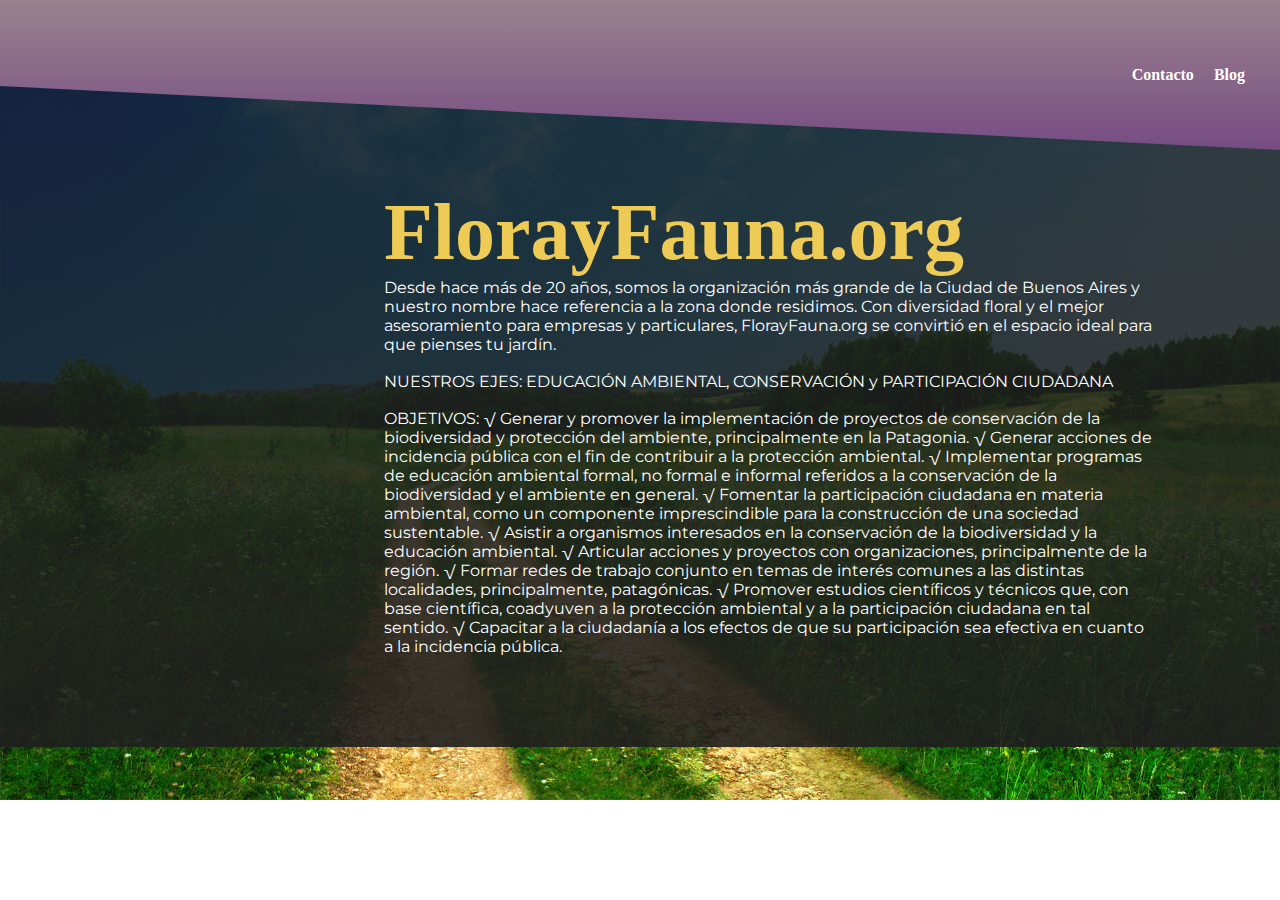
<file: index.html>
<!DOCTYPE html>
<html lang="en">
<head>
    <meta charset="UTF-8">
    <meta http-equiv="X-UA-Compatible" content="IE=edge">
    <meta name="viewport" content="width=device-width, initial-scale=1.0">
    <title>FlorayFauna.org</title>
    <link rel="stylesheet" href="https://fonts.googleapis.com/css2?family=Montserrat:wght@100&display=swap">
    <link rel="stylesheet" href="style.css">
    <style type="text/css"></style>
</head>
<body class="fondo">

    <header class="header">
        <nav class="nav">
            <div class="logo"></a></div>
                 <ul class="menu">
                    <li><a href="contacto.html">Contacto</a></li>
                    <li><a href="galeria.html">Blog</a></li>
                 </ul>
            </nav>
        </nav>
    </header>
    

    <main class="principal">
        <div class="info-content" data-aos="fade-up" data-aos-duration="2000">
          <h1>FlorayFauna.org</h1>
          <p>Desde hace más de 20 años, somos la organización más grande de la Ciudad de Buenos Aires y nuestro nombre hace referencia a la zona donde residimos. Con diversidad floral y el mejor asesoramiento para empresas y particulares, FlorayFauna.org se convirtió en el espacio ideal para que pienses tu jardín.</p>      
          <br>
          <p>NUESTROS EJES: EDUCACIÓN AMBIENTAL, CONSERVACIÓN y PARTICIPACIÓN CIUDADANA</p>
          <br>
          <p>OBJETIVOS:
            √  Generar y promover la implementación de proyectos de conservación de la biodiversidad y protección del ambiente, principalmente en la Patagonia.
            
            √  Generar acciones de incidencia pública con el fin de contribuir a la protección ambiental.
            
            √  Implementar programas de educación ambiental formal, no formal e informal referidos a la conservación de la biodiversidad y el ambiente en general.
            
            √  Fomentar la participación ciudadana en materia ambiental, como un componente imprescindible para la construcción de una sociedad sustentable.
            
            √ Asistir a organismos interesados en la conservación de la biodiversidad y la educación ambiental.
            
            √ Articular acciones y proyectos con organizaciones, principalmente de la región.
            
            √ Formar redes de trabajo conjunto en temas de interés comunes a las distintas localidades, principalmente, patagónicas.
            
            √ Promover estudios científicos y técnicos que, con base científica, coadyuven a la protección ambiental y a la participación ciudadana en tal sentido.
            
            √  Capacitar a la ciudadanía a los efectos de que su participación sea efectiva en cuanto a la incidencia pública.</p>
        </div>
      </main>  

      
    

 <script src="https://code.jquery.com/jquery-3.6.0.min.js"></script>
 <script src="menu.js"></script>




</body>
</html>
</file>
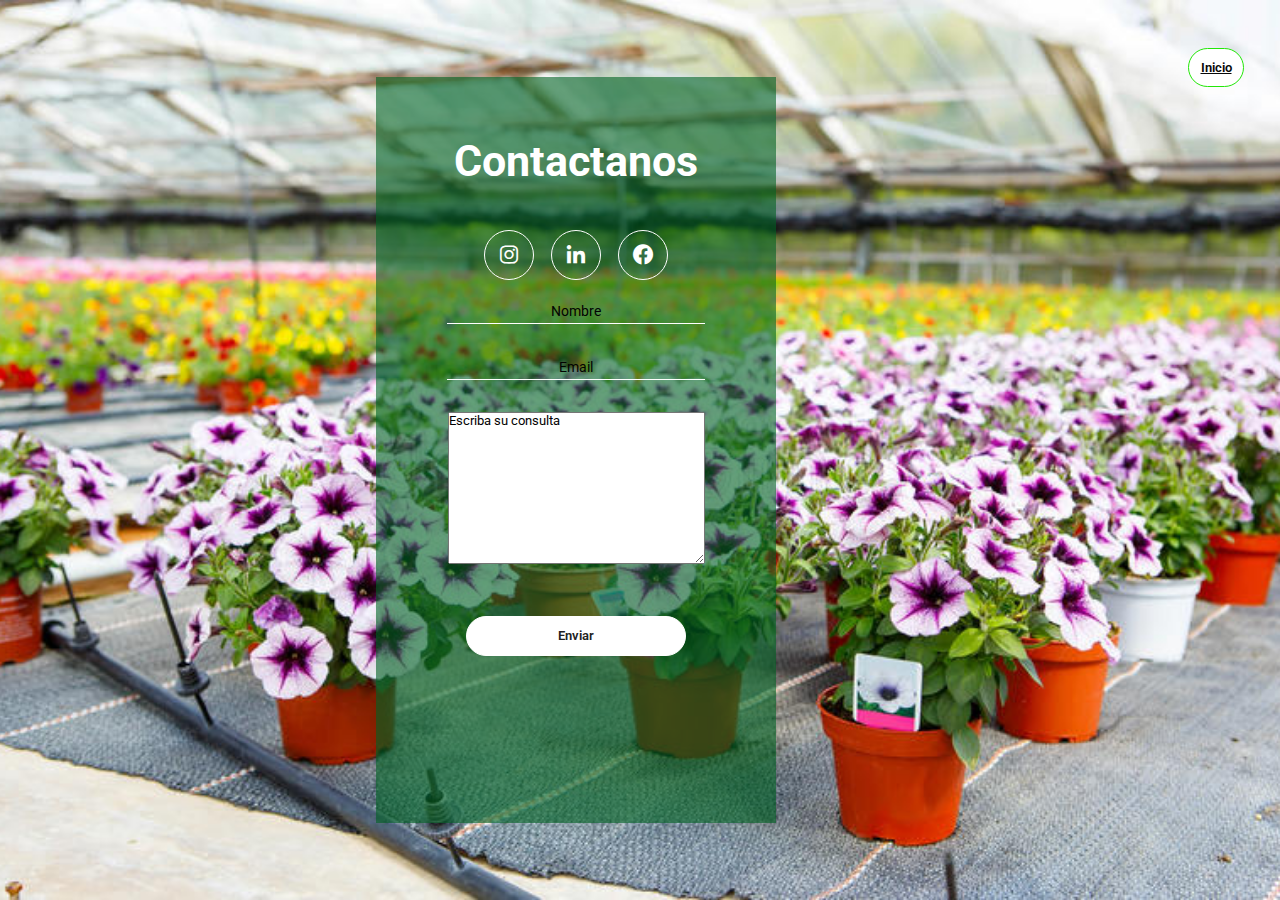
<file: contacto.html>
<!DOCTYPE html>
<html lang="en">
<head>
    <meta charset="UTF-8">
    <meta http-equiv="X-UA-Compatible" content="IE=edge">
    <meta name="viewport" content="width=device-width, initial-scale=1.0">
    <link rel="preconnect" href="https://fonts.googleapis.com">
    <link rel="preconnect" href="https://fonts.gstatic.com" crossorigin>
    <link href="https://fonts.googleapis.com/css2?family=Roboto:wght@400;700&display=swap" rel="stylesheet">
    <link href='https://unpkg.com/boxicons@2.1.1/css/boxicons.min.css' rel='stylesheet'>
    <link rel="stylesheet" href="contacto.css">
    <link rel="stylesheet" href="contacto.js">
    <title>Formulario</title>
</head>
<body>
    
    <div class="container-form sign-up">
        <form class="formulario" id="form">
            <h2 class="contact">Contactanos</h2>
            <div class="iconos">
                <div class="border-icon">
                    <i class='bx bxl-instagram'></a></i>
                </div>
                <div class="border-icon">
                    <i class='bx bxl-linkedin' ></i>
                </div>
                <div class="border-icon">
                    <i class='bx bxl-facebook-circle' ></i>
                </div>
            </div>
            <br>
            <input type="text" id="nombre" placeholder="Nombre">
            <input type="email" id="email" placeholder="Email">
            <textarea name="text" id="comentario" cols="30" rows="10" placeholder="Escriba su consulta"></textarea>
            <input type="submit" value="Enviar">  
            <p class="warnings" id="warnings"></p>
            <p class="warnings2" id="warnings2"></p>
        </form>
    </div>    
    <a class="volver" href="index.html">Inicio</a>
    <script src="contacto.js"></script>
</body>
</html>
</file>
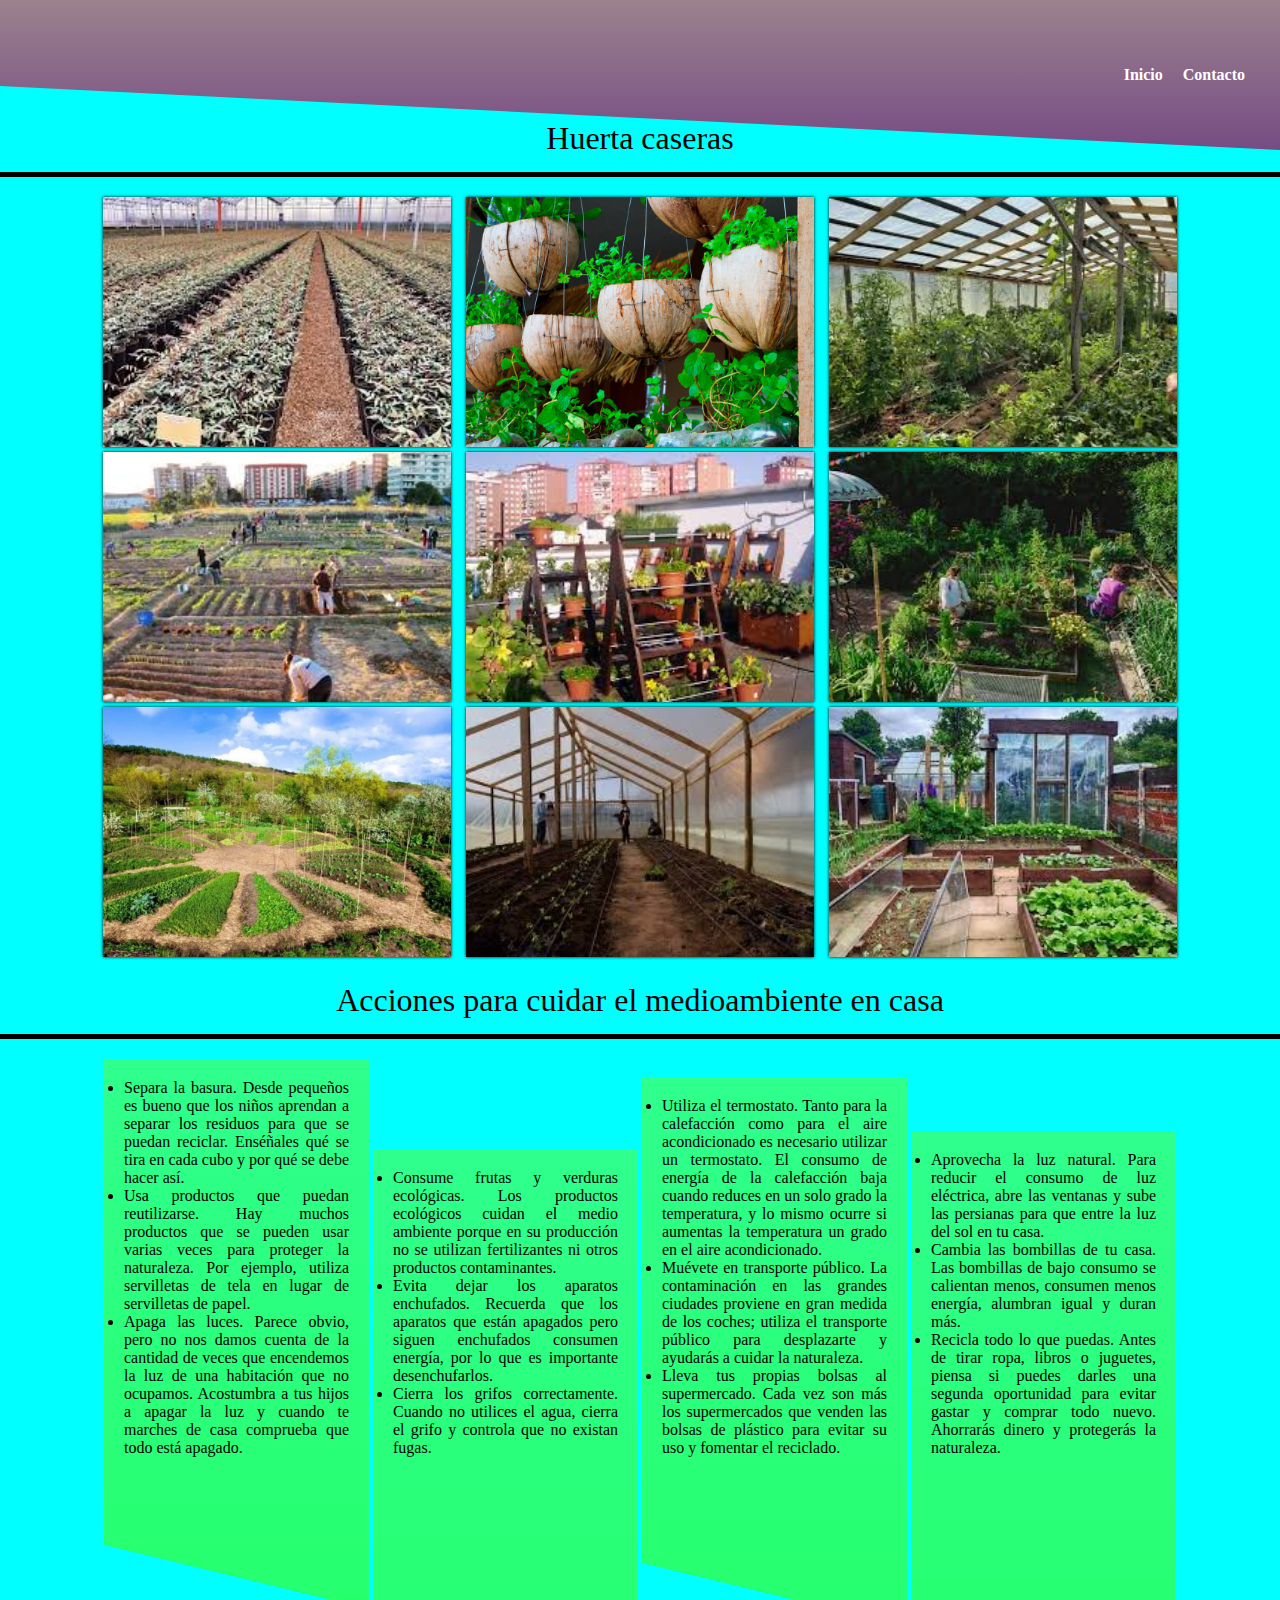
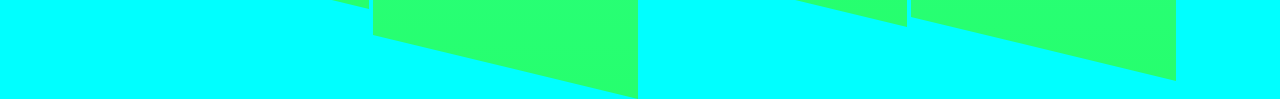
<file: galeria.html>
<!DOCTYPE html>
<html lang="en">
<head>
    <meta charset="UTF-8">
    <meta http-equiv="X-UA-Compatible" content="IE=edge">
    <meta name="viewport" content="width=device-width, initial-scale=1.0">
    <title>Galeria</title>
    <link rel="stylesheet" href="style.css">
    <style type="text/css"></style>
</head>
<body class="galeriafondo">
    
    <header class="header">
        <nav class="nav">
            <div class="logo"></div>
                 <ul class="menu">
                    <li><a href="index.html">Inicio</a></li>
                    <li><a href="contacto.html">Contacto</a></li>
                 </ul>
            </nav>
        </nav>
    </header>
 <div class="scrol"></div>

     
    <div class="galeria">
        <h1>Huerta caseras</h1>
        <div class="linea"></div>
        <div class="foto">
            <div class="imagen2">
                 <img class="imagen3" src="Image/Galeria/1.jpg" alt="boris">
             </div>
             <div class="imagen2">
                <img class="imagen3" src="Image/Galeria/2.jpg" alt="boris">
             </div>
             <div class="imagen2">
                 <img class="imagen3" src="Image/Galeria/3.jpg" alt="boris">
             </div>
             <div class="imagen2">
                <img class="imagen3" src="Image/Galeria/4.jpg" alt="boris">
             </div>
             <div class="imagen2">
                <img class="imagen3" src="Image/Galeria/5.jpg" alt="boris">
             </div>
             <div class="imagen2">
                <img class="imagen3" src="Image/Galeria/6.jpg" alt="boris">
             </div>
             <div class="imagen2">
                <img class="imagen3" src="Image/Galeria/7.jpg" alt="boris">
             </div>
             <div class="imagen2">
                <img class="imagen3" src="Image/Galeria/8.jpg" alt="boris">
             </div>
             <div class="imagen2">
                <img class="imagen3" src="Image/Galeria/9.jpg" alt="boris">
             </div>
        </div>

        <div class="consejos"> 
            <h1 class="titulo2">Acciones para cuidar el medioambiente en casa</h1>
            <div class="linea"></div>
            <div class="col">
                <ul class="parrafo2">
                     <li>Separa la basura. Desde pequeños es bueno que los niños aprendan a separar los residuos para que se puedan reciclar. Enséñales qué se tira en cada cubo y por qué se debe hacer así.</li>
                     <li>Usa productos que puedan reutilizarse. Hay muchos productos que se pueden usar varias veces para proteger la naturaleza. Por ejemplo, utiliza servilletas de tela en lugar de servilletas de papel.</li>
                     <li>Apaga las luces. Parece obvio, pero no nos damos cuenta de la cantidad de veces que encendemos la luz de una habitación que no ocupamos. Acostumbra a tus hijos a apagar la luz y cuando te marches de casa comprueba que todo está apagado.</li>
                   
                </ul>
         </div>
            <div class="col">
                <ul class="parrafo2">
                     <li>Consume frutas y verduras ecológicas. Los productos ecológicos cuidan el medio ambiente porque en su producción no se utilizan fertilizantes ni otros productos contaminantes.</li>
                     <li>Evita dejar los aparatos enchufados. Recuerda que los aparatos que están apagados pero siguen enchufados consumen energía, por lo que es importante desenchufarlos.</li>
                     <li>Cierra los grifos correctamente. Cuando no utilices el agua, cierra el grifo y controla que no existan fugas.</li>
                </ul>
         </div>
         <div class="col">
            <ul class="parrafo2">
                 <li>Utiliza el termostato. Tanto para la calefacción como para el aire acondicionado es necesario utilizar un termostato. El consumo de energía de la calefacción baja cuando reduces en un solo grado la temperatura, y lo mismo ocurre si aumentas la temperatura un grado en el aire acondicionado.</li>
                 <li>Muévete en transporte público. La contaminación en las grandes ciudades proviene en gran medida de los coches; utiliza el transporte público para desplazarte y ayudarás a cuidar la naturaleza.</li>
                 <li>Lleva tus propias bolsas al supermercado. Cada vez son más los supermercados que venden las bolsas de plástico para evitar su uso y fomentar el reciclado.</li>
            </ul>
     </div>
         <div class="col">
           <ul class="parrafo2">
             <li>Aprovecha la luz natural. Para reducir el consumo de luz eléctrica, abre las ventanas y sube las persianas para que entre la luz del sol en tu casa.</li>
             <li>Cambia las bombillas de tu casa. Las bombillas de bajo consumo se calientan menos, consumen menos energía, alumbran igual y duran más.</li>
             <li>Recicla todo lo que puedas. Antes de tirar ropa, libros o juguetes, piensa si puedes darles una segunda oportunidad para evitar gastar y comprar todo nuevo. Ahorrarás dinero y protegerás la naturaleza.</li>
        </ul>
     </div>



</body>
</html>
</file>
<file: style.css>
*{
    padding: 0px;
    margin: 0px;
    box-sizing: border-box;
}


/* MENU */

.header{
    width: 100%;
    }

    

.nav{
    position: fixed;
    width: 100%;
    display: flex;
    align-items: center;
    justify-content: space-between;
    padding: 25px;
    transition: all 0,5s ease;
    z-index: 999;
    height: 150px;
    background-image: linear-gradient(#9b828e, #764c83);
    clip-path: polygon(
    0 0,
    100% 0,
    100% 100%,
    0 calc(100% - 5vw)
  );
}


.nav.active{
    background: #fff;
    padding: 15px;

}

.nav.active .logo,
   


.nav.active a{
    color: black;
}

.nav.active a:hover{
    background: black;
    color: #fff;
}

.logo{
    font-size: 25px;
    color: #fff;
    font-weight: 100;
    width: 110px;
}

.menu{
    display: flex;
}

.menu li{
    list-style: none;
    margin: 10px;
}

.menu li a{
    color: #fff;
    text-decoration: none;
    font-weight: bold;
    transition: all 0,5s ease;
}

.menu li a:hover{
    padding: 5px 10px;
    background: #fff;
    color: black;
    border-radius: 15px;
}

.scrol{
    height: 100px;
}


.fondo {
    height: 83vh;
    background-image: linear-gradient(rgba(24, 23, 23, 0.8), rgba(31, 30, 30, 0.9)), url(Image/fondoindex.jpg);
    background-size: cover;
    max-width: 100%;
    background-repeat: no-repeat;
    background-attachment: scroll;

}


/* NOSOTROS */

.principal {
    height: 83vh;
    display: grid;
    grid-template-columns: repeat(10, 1fr);
    grid-template-rows: repeat(8, 1fr);
    position: relative;
  }
  .principal .info-content {
    grid-column: 4 / 10;
    grid-row: 3 / 7;
    color: #fff;
    z-index: 1;
  }
  .principal .info-content h1 {
    font-weight: 900;
    font-size: 5em;
    color: #EDCB54;
  }
  .principal .info-content p {
    font-family: 'Montserrat', sans-serif;
  }
  .principal .info-content .btn {
    font-size: 1em;
    color:#fff;
    background: none;
    padding: 10px 20px;
    border-radius: 30px;
    border:1px solid#EDCB54;
    margin-top: 10px;
  }
 
  @media only screen and (max-width: 700px)  {
    
    .principal .info-content {
        z-index: 0;
        grid-column: 2 / 9;
        grid-row: 3 / 7;
      }
      .principal .info-content h1 {
        font-size: 3.5em;
      }
      .principal .info-content h3 {
        font-size: 1em;
      }
      .fondo {       
        background-repeat: repeat;
      }
    }

    @media only screen and (max-width: 450px)  {
    
        .principal .info-content {
            z-index: 0;
            grid-column: 2 / 9;
            grid-row: 3 / 7;
          }
          .principal .info-content h1 {
            font-size: 3.5em;
          }
          .principal .info-content h3 {
            font-size: 1em;
          }
          .fondo {
            background-repeat: repeat;
          }
        }




/* GALERIA */

.galeriafondo {
    background-color: aqua;
}

.galeria{
    font-family: Cambria, Cochin, Georgia, Times, 'Times New Roman', serif;
 }
 
 .linea{
     border-top: 5px solid #000;
     margin-bottom: 20px;
 }
 
 .galeria h1{
     text-align: center;
     margin: 20px 0 15px 0;
     font-weight: 300;
 }
 
 .foto{
     max-width: 100%;
     display: flex;
     width: 85%;
     margin: auto;
     justify-content: space-around;
     flex-wrap: wrap;
     border-radius: 3px;
     background-color: transparent;
 }
 
 .imagen2{
     width: 32%;
     position: relative;
     height: 250px;
     margin-bottom: 5px;
     box-shadow: 0px 0px 3px 0px rgb(0, 0, 0, 75);
 }
 
 .imagen3{
     width: 100%;
     height: 100%;
     object-fit: cover;
     cursor: pointer;
     transition: all 300ms;
 }
 
 .imagen3:hover{
     transform: scale(1.05);
 }
 
 @media screen and (max-with: 1000px) {  
    .foto{
         width: 95%;
     }
 }
 
 @media screen and (max-with: 700px) {
     .foto{
         width: 90%;
     }
     .imagen3{
         width: 48%;
     }
 }
 @media screen and (max-with: 450px) {
    .galeria h1{
         font-size: 22px;
     }
     .foto{
         width: 98%;
     }
     .imagen3{
         width: 80%;
     }
 }


 /* Consejos */

 
.consejos{
    text-align: center;
}

.titulo2{
    text-align: center;
    margin: 20px 0 15px 0;
    font-weight: 300;
}

.col{
   width: 265px;
   display: inline-block;
   text-align: justify;
   padding: 20px;
   height: 550px;
   background-image: linear-gradient(#2fff8d, #26ff6e);
   clip-path: polygon(
   0 0,
   100% 0,
   100% 100%,
   0 calc(100% - 5vw)
 );
}

.parrafo2 {
    font-size: 1rem; 
}
</file>
<file: contacto.css>
* {
    margin: 0;
    padding: 0;
    box-sizing: border-box;
    font-family: 'Roboto', sans-serif;
}

.volver{
    
    margin: auto;
    border: solid thin rgb(34, 231, 8);
    padding: .7rem;
    border-radius: 2rem;
    background-color: rgb(255, 255, 255);
    font-weight: 600;
    margin-top: 3rem;
    font-size: .8rem;
    cursor: pointer;
    color: rgb(8, 8, 8);
}

/* Formulario */

body {
    height: 100vh;
    display: flex;
    align-items: center;
    justify-content: center;
    background-image: url(Image/3.jpg);
    background-position: center;
    background-repeat: no-repeat;
    background-size: cover;
    color: #fff;
}

.container-form {
    width: 90%;
    height: 90vh;
    display: flex;
    justify-content: space-around;
    transition:  all .5s ease-out;
}

.formulario {
    width: 400px;
    padding: 1rem;
    margin: 2rem;
    background-color: rgba(0, 97, 34, 0.602);
    text-align: center;
}

.contact {
    padding: 2.7rem 0;
    font-size: 2.7rem;
}

.iconos {
    width: 200px;
    display: flex;
    justify-content: space-around;
    margin: auto;
}

.border-icon {
    height: 20px;
    width: 20px;
    display: flex;
    align-items: center;
    justify-content: center;
    padding: 1.5rem;
    border: solid thin white;
    border-radius: 50%;
    font-size: 1.5rem;
    transition: all .3s ease-in;
}

.border-icon:hover {
    background-color: #4a4aee;
    cursor: pointer;
}

.formulario input {
    width: 70%;
    display: block;
    margin: auto;
    margin-bottom: 2rem;
    background-color: transparent;
    border: none;
    border-bottom: white thin solid;
    text-align: center;
    outline: none;
    padding: .2rem 0;
    font-size: .9rem;
    color: white;
}

.formulario input[type="submit"] {
    width: 60%;
    margin: auto;
    border: solid thin white;
    padding: .7rem;
    border-radius: 2rem;
    background-color: white;
    font-weight: 600;
    margin-top: 3rem;
    font-size: .8rem;
    cursor: pointer;
    color: #222;
}

.warnings {
    width: 200px;
    text-align: center;
    margin: auto;
    color: red;
    padding-top: 20px;
}

.warnings2 {
    width: 200px;
    text-align: center;
    margin: auto;
    color: rgb(255, 238, 0);
    padding-top: 20px;
}


::-webkit-input-placeholder { color: rgb(2, 2, 2); } /* WebKit */
::-moz-placeholder { color: rgb(5, 5, 5); } /* Firefox 19+ */
</file>
